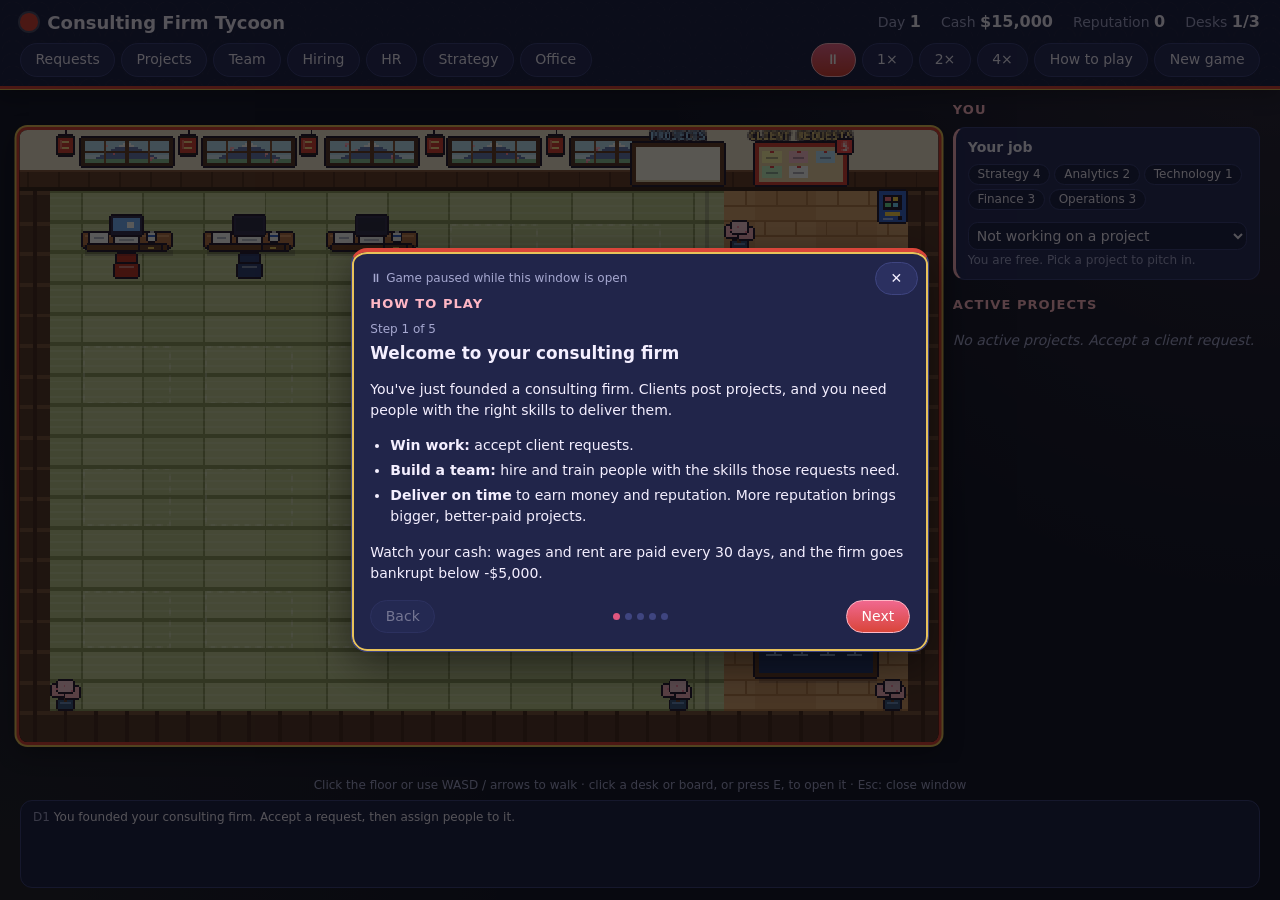
<file: index.html>
<!doctype html>
<html lang="en">
<head>
<meta charset="utf-8">
<meta name="viewport" content="width=device-width, initial-scale=1">
<title>Consulting Firm Tycoon</title>
<link rel="stylesheet" href="css/base.css">
<link rel="stylesheet" href="css/layout.css">
<link rel="stylesheet" href="css/windows.css">
</head>
<body>
<header>
  <h1>Consulting Firm Tycoon</h1>
  <div class="stats">
    <span>Day <b id="day">1</b></span>
    <span>Cash <b id="money">$0</b></span>
    <span>Reputation <b id="rep">0</b></span>
    <span>Desks <b id="desks">0/0</b></span>
  </div>
  <!-- data-open="x" opens the window <section data-panel="x"> below -->
  <nav>
    <button data-open="requests">Requests</button>
    <button data-open="projects">Projects</button>
    <button data-open="team">Team</button>
    <button data-open="hiring">Hiring</button>
    <button data-open="hr">HR</button>
    <button data-open="strategy">Strategy</button>
    <button data-open="office">Office</button>
  </nav>
  <div class="controls">
    <button data-speed="0">⏸</button>
    <button data-speed="1">1×</button>
    <button data-speed="2">2×</button>
    <button data-speed="4">4×</button>
    <button data-open="tutorial">How to play</button>
    <button class="danger" data-action="new-game">New game</button>
  </div>
</header>

<div id="stage">
  <div id="layout">
    <div id="view">
      <div id="screen">
        <canvas id="c" width="480" height="320"></canvas>
        <div id="prompt" hidden></div>
      </div>
    </div>
    <aside id="side">
      <h2>You</h2><div id="you" class="list"></div>
      <h2>Active Projects</h2><div id="sideProjects" class="list"></div>
    </aside>
  </div>
  <div id="help"></div>
  <div id="log"></div>
</div>

<!-- Pop-up windows. Each section is filled in by js/ui/panels/<name>.js -->
<div id="modal" hidden>
  <div class="mbox">
    <button id="mclose" title="Close (Esc)">✕</button>
    <div class="muted paused">⏸ Game paused while this window is open</div>
    <section data-panel="tutorial"><h2>How to play</h2><div id="tutorial"></div></section>
    <section data-panel="requests"><h2>Client Requests</h2><div id="offers" class="list"></div></section>
    <section data-panel="projects"><h2>Active Projects</h2><div id="projects" class="list"></div></section>
    <section data-panel="team"><h2>Your Team</h2><div id="team" class="list"></div></section>
    <section data-panel="employee"><h2>Employee</h2><div id="empDetail" class="list"></div></section>
    <section data-panel="hiring"><h2>Candidates <button id="refreshCand" class="small" data-action="refresh-candidates"></button></h2><div id="candidates" class="list"></div></section>
    <section data-panel="hr"><h2>HR Advisor</h2><div id="hr" class="list"></div></section>
    <section data-panel="strategy"><h2>Company Strategy</h2><p class="muted">How your managers decide who works on what.</p><div id="strategy" class="list"></div></section>
    <section data-panel="office"><h2>Office</h2><div id="office" class="list"></div></section>
  </div>
</div>

<div id="gameover" hidden>
  <div class="modal"><h2>Bankrupt!</h2><p id="goText"></p><button data-action="restart">Start over</button></div>
</div>

<!--
  Plain scripts, loaded in dependency order: each file may only use what the files above it registered on window.CFT.
  See docs/ARCHITECTURE.md.
-->
<script src="js/namespace.js"></script>

<!-- Core: settings, data, helpers, the game state -->
<script src="js/core/config.js"></script>
<script src="js/core/content.js"></script>
<script src="js/core/palette.js"></script>
<script src="js/core/util.js"></script>
<script src="js/core/store.js"></script>

<!-- Game rules (no page code) -->
<script src="js/sim/projects.js"></script>
<script src="js/employees/staff.js"></script>
<script src="js/employees/owner.js"></script>
<script src="js/employees/consultant.js"></script>
<script src="js/employees/manager.js"></script>
<script src="js/employees/hr.js"></script>
<script src="js/sim/company.js"></script>
<script src="js/sim/simulation.js"></script>

<!-- Windows and side panel -->
<script src="js/ui/components.js"></script>
<script src="js/ui/clock.js"></script>
<script src="js/ui/windows.js"></script>
<script src="js/ui/panels/header.js"></script>
<script src="js/ui/panels/you.js"></script>
<script src="js/ui/panels/projects.js"></script>
<script src="js/ui/panels/requests.js"></script>
<script src="js/ui/panels/team.js"></script>
<script src="js/ui/panels/hiring.js"></script>
<script src="js/ui/panels/hr.js"></script>
<script src="js/ui/panels/strategy.js"></script>
<script src="js/ui/panels/facilities.js"></script>
<script src="js/ui/panels/log.js"></script>
<script src="js/ui/tutorial.js"></script>
<script src="js/ui/render.js"></script>
<script src="js/ui/actions.js"></script>
<script src="js/ui/session.js"></script>

<!-- The 2D office -->
<script src="js/office/map.js"></script>
<script src="js/office/painter.js"></script>
<script src="js/office/sprites.js"></script>
<script src="js/office/scene.js"></script>
<script src="js/office/player.js"></script>
<script src="js/office/interaction.js"></script>
<script src="js/office/loop.js"></script>

<script src="js/main.js"></script>
</body>
</html>
</file>
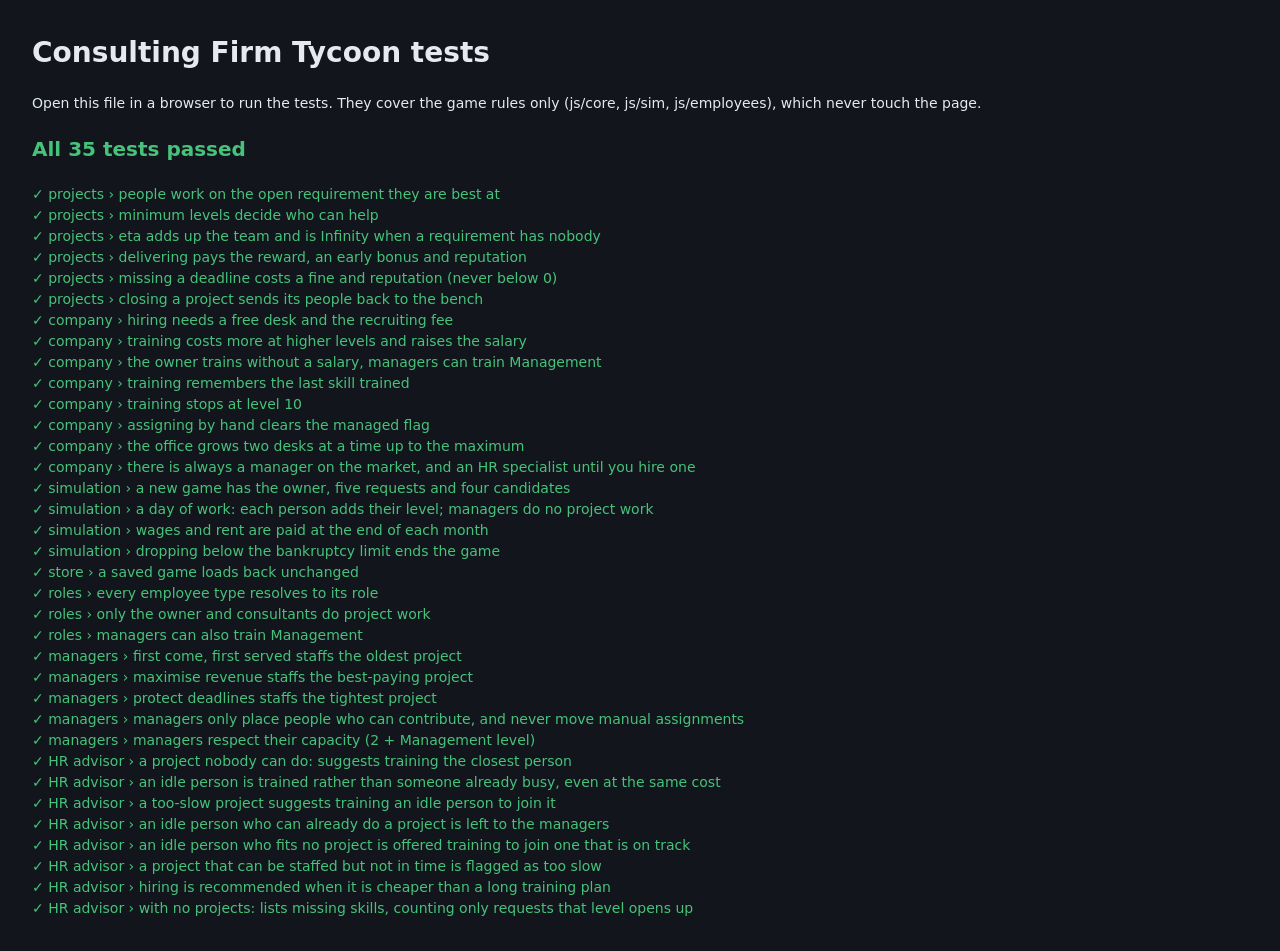
<file: tests/index.html>
<!doctype html>
<html lang="en">
<head>
<meta charset="utf-8">
<title>Consulting Firm Tycoon tests</title>
<style>
  body { font: 14px/1.5 system-ui, sans-serif; margin: 2rem; background: #12161c; color: #e6eaf0; }
  #summary { font-size: 1.25rem; font-weight: 600; }
  ul { list-style: none; padding: 0; }
  .pass { color: #46c27a; }
  .fail { color: #e5554f; }
</style>
</head>
<body>
<h1>Consulting Firm Tycoon tests</h1>
<p>Open this file in a browser to run the tests. They cover the game rules only (js/core, js/sim, js/employees), which never touch the page.</p>
<p id="summary">Running…</p>
<ul id="results"></ul>

<script src="runner.js"></script>

<!-- The game rules, in the same order as ../index.html -->
<script src="../js/namespace.js"></script>
<script src="../js/core/config.js"></script>
<script src="../js/core/content.js"></script>
<script src="../js/core/palette.js"></script>
<script src="../js/core/util.js"></script>
<script src="../js/core/store.js"></script>
<script src="../js/sim/projects.js"></script>
<script src="../js/employees/staff.js"></script>
<script src="../js/employees/owner.js"></script>
<script src="../js/employees/consultant.js"></script>
<script src="../js/employees/manager.js"></script>
<script src="../js/employees/hr.js"></script>
<script src="../js/sim/company.js"></script>
<script src="../js/sim/simulation.js"></script>

<script src="fixtures.js"></script>
<script src="sim.test.js"></script>
<script src="employees.test.js"></script>
</body>
</html>
</file>
<file: css/base.css>
/* Colours, type and the small reusable pieces: buttons, cards, tags, progress bars. */

:root {
  --bg: #171a2e; --panel: #21254a; --card: #2b3060; --line: #3f4580;
  --text: #f4efff; --muted: #a6a8d0; --accent: #e0567f; --sakura: #ffb7c5; --gold: #e8c25a; --good: #5ccf94; --bad: #ff6b6b; --warn: #f0c060;
}
* { box-sizing: border-box; }

/* One fluid base size: every rem grows and shrinks with the window (16px at about 1280x800). */
html { touch-action: manipulation; font-size: clamp(13px, min(0.55vw + 9px, 0.9vh + 9px), 26px); }
body { margin: 0; background: var(--bg); color: var(--text); font: 0.875rem/1.4 'Zen Maru Gothic', 'Hiragino Maru Gothic ProN', 'Yu Gothic UI', 'Noto Sans JP', 'Meiryo', system-ui, sans-serif;
  background-image: radial-gradient(circle at 100% 0, rgba(255,183,197,.10), transparent 40%), radial-gradient(circle at 0 100%, rgba(232,194,90,.07), transparent 35%);
  height: 100vh; height: 100dvh; display: flex; flex-direction: column; overflow: hidden; }

h1 { font-size: 1.125rem; margin: 0; display: flex; align-items: baseline; gap: 0.6rem; }
h1::before { content: ''; width: 1.1rem; height: 1.1rem; background: #d9453a; border-radius: 50%; align-self: center; box-shadow: 0 0 0 2px #fff3; }
h2 { font-size: 0.8125rem; text-transform: uppercase; letter-spacing: .08em; color: var(--sakura); margin: 1.125rem 0 0.5rem; }
h2:first-child { margin-top: 0; }
section { min-width: 0; }

/* Text colours */
.muted { color: var(--muted); font-size: 0.75rem; }
.good { color: var(--good); }
.bad { color: var(--bad); }
.warn { color: var(--warn); }
.empty { color: var(--muted); font-style: italic; padding: 0.5rem 0; }

/* Buttons and dropdowns */
button { background: var(--card); color: var(--text); border: 1px solid var(--line); border-radius: 999px;
  padding: 0.375rem 0.9rem; cursor: pointer; font: inherit; transition: transform .1s, border-color .1s; }
button:hover:not(:disabled) { border-color: var(--sakura); transform: translateY(-1px); }
button:disabled { opacity: .4; cursor: not-allowed; }
button.active, button.primary { background: linear-gradient(180deg, #f0688f, #d9453a); border-color: var(--sakura); color: #fff; }
button.danger:hover { border-color: var(--bad); }
button.small { padding: 0.125rem 0.5rem; font-size: 0.75rem; margin-left: 0.5rem; }
select { background: var(--panel); color: var(--text); border: 1px solid var(--line); border-radius: 0.6rem; padding: 0.25rem; font: inherit; }

/* Cards and lists */
.list { display: flex; flex-direction: column; gap: 0.5rem; }
.card { background: var(--card); border: 1px solid var(--line); border-left: 3px solid var(--sakura); border-radius: 0.75rem; padding: 0.625rem 0.75rem; }
.card .row { display: flex; justify-content: space-between; align-items: center; gap: 0.5rem; }
.card .title { font-weight: 600; }

/* Tags (skills, statuses) */
.tags { display: flex; flex-wrap: wrap; gap: 0.25rem; margin: 0.375rem 0; }
.tag { background: var(--panel); border: 1px solid var(--line); border-radius: 999px; padding: 1px 0.55rem; font-size: 0.75rem; }
.tag.ok { border-color: var(--good); }
.tag.missing { border-color: var(--bad); }

/* Progress bars */
.bar { height: 0.375rem; background: var(--panel); border-radius: 0.2rem; overflow: hidden; margin: 0.2rem 0 0.375rem; }
.bar > i { display: block; height: 100%; background: linear-gradient(90deg, var(--sakura), var(--accent)); }
.bar.big { height: 0.625rem; margin: 0.375rem 0 0.125rem; }
.req { font-size: 0.75rem; }
</file>
<file: css/layout.css>
/* The main screen: header, office canvas, side panel, log. Wide windows fit everything on screen without scrolling;
   narrow ones stack it and scroll. */

header { flex: none; display: flex; flex-wrap: wrap; gap: 0.5rem 1rem; align-items: center; justify-content: space-between;
  padding: 0.6rem 1.25rem; background: var(--panel); border-bottom: 3px solid #d9453a; box-shadow: 0 1px 0 var(--gold), 0 6px 18px rgba(0,0,0,.25);
  background-image: radial-gradient(circle at 50% 100%, transparent 58%, rgba(255,255,255,.04) 60%, transparent 63%); background-size: 1.6rem 0.8rem; }
.stats { display: flex; gap: 1.25rem; color: var(--muted); }
.stats b { color: var(--text); font-size: 1rem; }
.controls, nav { display: flex; flex-wrap: wrap; gap: 0.375rem; }

#stage { flex: 1; min-height: 0; display: flex; flex-direction: column; gap: 0.375rem; padding: 0.75rem 1.25rem; }
#layout { flex: 1; min-height: 0; display: grid; grid-template-columns: minmax(0, 1fr) clamp(17rem, 24vw, 32rem); gap: 0.875rem; }

/* The canvas is sized from JavaScript (office/painter.js) to the largest 3:2 box that fits #view. */
#view { position: relative; min-width: 0; min-height: 0; }
#screen { position: absolute; left: 50%; top: 50%; transform: translate(-50%, -50%); }
canvas { touch-action: none; cursor: pointer; display: block; width: 100%; height: 100%; image-rendering: pixelated; background: #000;
  border-radius: 0.5rem; box-shadow: 0 0 0 3px #d9453a, 0 0 0 5px var(--gold), 0 8px 24px rgba(0,0,0,.4); }
#prompt { position: absolute; left: 50%; bottom: 3%; transform: translateX(-50%); background: rgba(0,0,0,.8);
  border: 1px solid var(--sakura); border-radius: 999px; padding: 0.375rem 0.9rem; white-space: nowrap; cursor: pointer; }
#prompt[hidden] { display: none; }

#side { min-height: 0; overflow-y: auto; }
#side h2 { margin-top: 0; }
#side h2:not(:first-child) { margin-top: 1rem; }
#youSelect { width: 100%; margin-top: 0.375rem; }

#help { flex: none; text-align: center; color: var(--muted); font-size: 0.75rem; }
#log { flex: none; background: var(--panel); border: 1px solid var(--line); border-radius: 0.75rem; padding: 0.375rem 0.75rem;
  height: 5.5rem; overflow-y: auto; font-size: 0.75rem; }
#log div { padding: 0.15rem 0; border-bottom: 1px solid var(--line); }
#log div:last-child { border: 0; }

/* Narrow windows: stack everything and let the page scroll. */
@media (max-width: 900px) {
  body { display: block; height: auto; overflow: auto; }
  #stage { display: block; }
  #layout { display: block; }
  #view { aspect-ratio: 3 / 2; width: 100%; }
  #side { margin-top: 0.75rem; overflow: visible; }
  #log { margin-top: 0.5rem; }
}

/* Phones */
@media (max-width: 600px) {
  header { padding: 0.5rem 0.6rem; gap: 0.4rem; }
  h1 { width: 100%; font-size: 1rem; }
  .stats { gap: 0.75rem; flex-wrap: wrap; }
  nav, .controls { width: 100%; }
  nav button, .controls button { padding: 0.4rem 0.55rem; flex: 1 1 auto; }
  #stage { padding: 0.5rem 0.6rem; }
  button.small { padding: 0.35rem 0.6rem; }
  #help { font-size: 0.7rem; }
}
</file>
<file: css/windows.css>
/* Pop-up windows (#modal) and the game-over screen, plus styles used only inside particular windows. */

#modal { position: fixed; inset: 0; background: rgba(0,0,0,.65); display: grid; place-items: center; z-index: 8; padding: 1rem; }
#modal[hidden] { display: none; }
.mbox { position: relative; background: var(--panel); border: 1px solid var(--line); border-top: 4px solid #d9453a; border-radius: 1rem;
  box-shadow: 0 0 0 2px var(--gold) inset, 0 12px 40px rgba(0,0,0,.5);
  width: min(36rem, 100%); max-height: 88vh; overflow-y: auto; padding: 1.125rem; }
.mbox section[hidden] { display: none; }
#mclose { position: absolute; top: 0.625rem; right: 0.625rem; }
.paused { margin-bottom: 0.5rem; }

#gameover { position: fixed; inset: 0; background: rgba(0,0,0,.7); display: grid; place-items: center; z-index: 10; }
#gameover[hidden] { display: none; }
.modal { background: var(--panel); border: 1px solid var(--line); border-radius: 1rem; border-top: 4px solid #d9453a; padding: 1.5rem 2rem; text-align: center; }

/* Strategy window */
button.strat { display: flex; flex-direction: column; align-items: flex-start; gap: 0.125rem; text-align: left; border-radius: 0.75rem; padding: 0.625rem 0.75rem; }
button.strat.active { border-color: var(--sakura); background: #3a2f5c; }

/* HR window */
.hrgroup { margin: 0.875rem 0 0.125rem; font-size: 0.75rem; text-transform: uppercase; letter-spacing: .06em; color: var(--warn); }
.hrrow { border-top: 1px solid var(--line); margin-top: 0.5rem; padding-top: 0.5rem; }
.hrrow .tags .small:first-child { margin-left: 0; }

/* Phones */
@media (max-width: 600px) {
  #modal { padding: 0.5rem; align-items: start; }
  .mbox { max-height: 94vh; padding: 0.875rem; }
}

/* Touch screens and small windows: the overlay itself scrolls (a single scroll container avoids the mobile
   toolbar-vs-vh problem), the page behind is locked, and the close button stays pinned in the corner. */
body.modal-open { overflow: hidden; }
@media (max-width: 900px), (pointer: coarse) {
  #modal { display: block; overflow-y: auto; overscroll-behavior: contain; -webkit-overflow-scrolling: touch; padding: 0.5rem; }
  .mbox { max-height: none; overflow: visible; margin: 0 auto; padding-top: 2.5rem; }
  #mclose { position: fixed; top: 0.75rem; right: 0.75rem; z-index: 9; }
}

/* How to play */
.tut-title { margin: 0.25rem 0 0.5rem; font-size: 1.05rem; }
.tut-body p, .tut-body li { line-height: 1.5; }
.tut-body ul, .tut-body ol { padding-left: 1.25rem; }
.tut-body li { margin: 0.25rem 0; }
.tut-roles { list-style: none; padding: 0 !important; }
.tut-roles li { display: flex; gap: 0.5rem; align-items: flex-start; margin: 0.6rem 0; }
.tut-roles li > div { flex: 1; }
.swatch { display: inline-block; width: 0.8rem; height: 0.8rem; border-radius: 0.2rem; margin-top: 0.3rem; flex: none;
  box-shadow: 0 0 0 2px var(--line); }
kbd { background: var(--card); border: 1px solid var(--line); border-bottom-width: 2px; border-radius: 0.25rem; padding: 0 0.3rem; font: inherit; font-size: 0.75rem; }
.tut-nav { display: flex; justify-content: space-between; align-items: center; margin-top: 1rem; }
.tut-dots { display: flex; gap: 0.3rem; }
.tut-dot { width: 0.45rem; height: 0.45rem; border-radius: 50%; background: var(--line); }
.tut-dot.on { background: var(--accent); }
</file>
